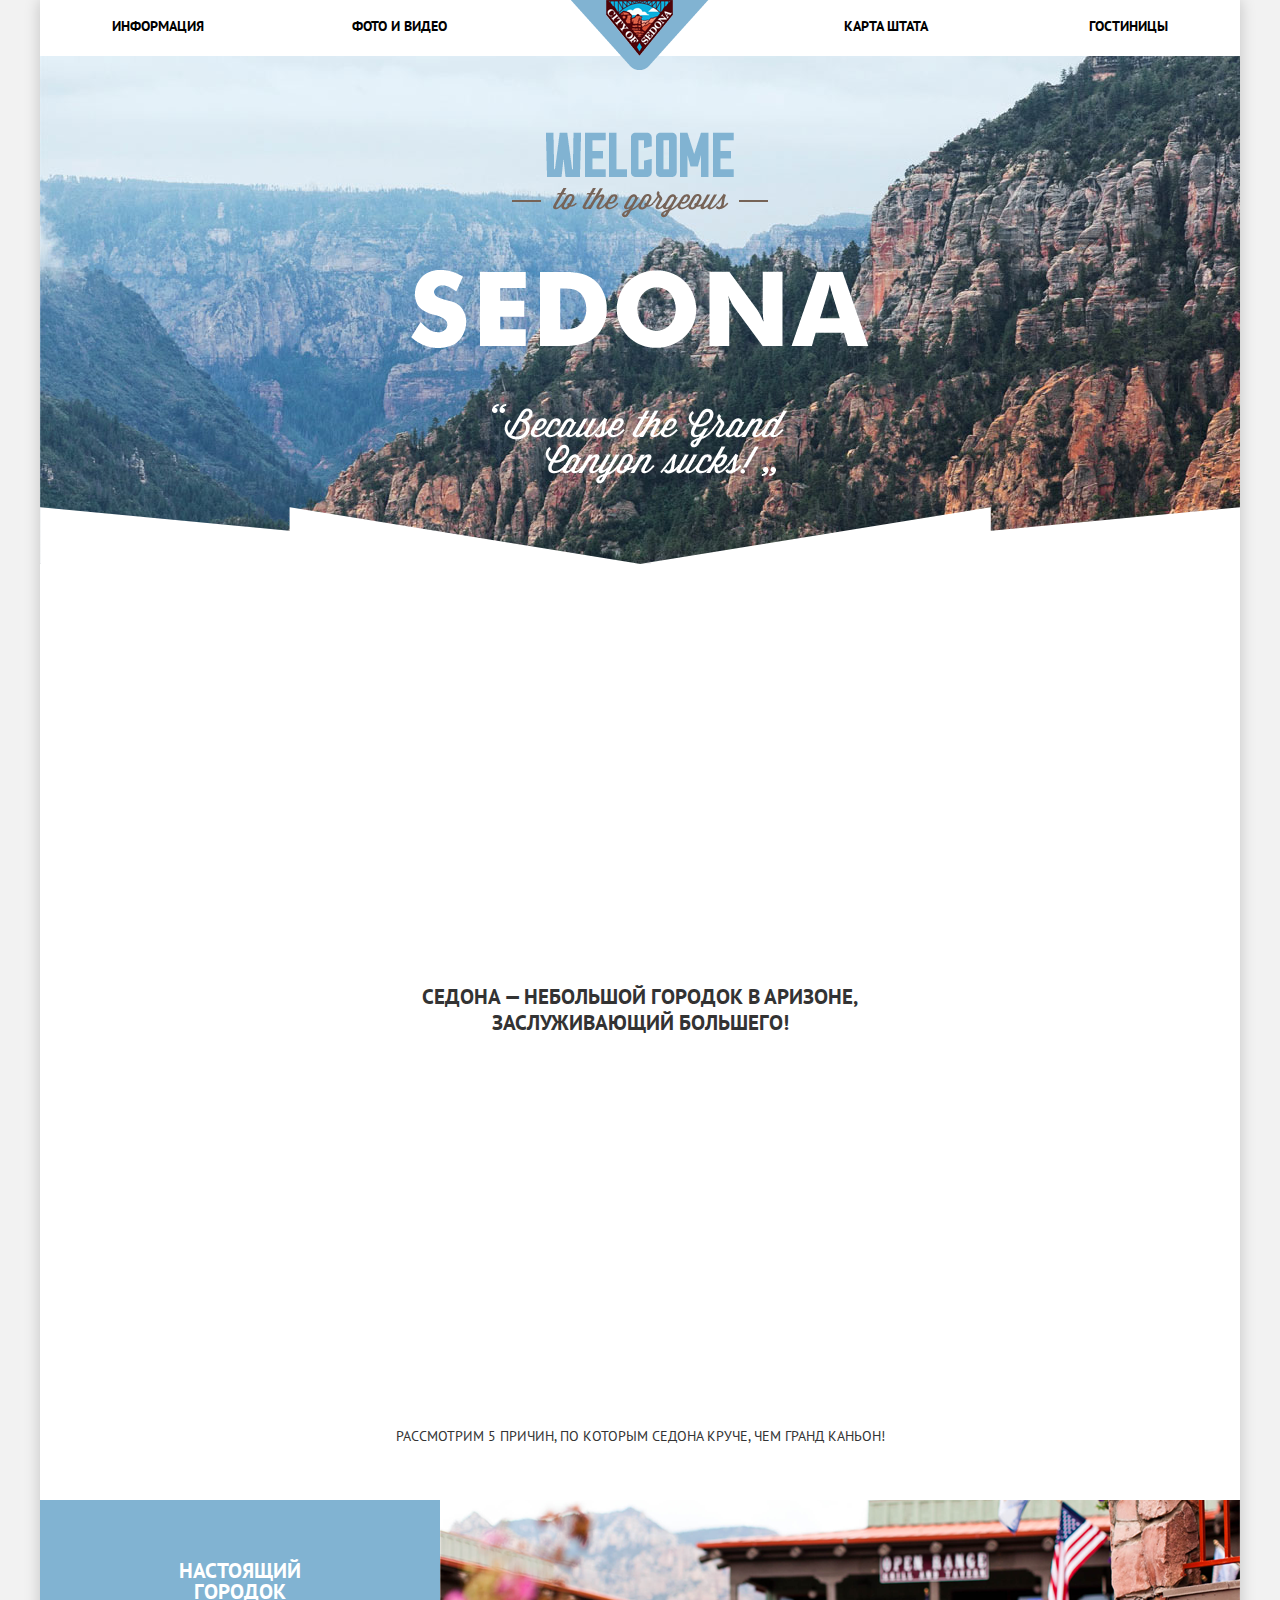
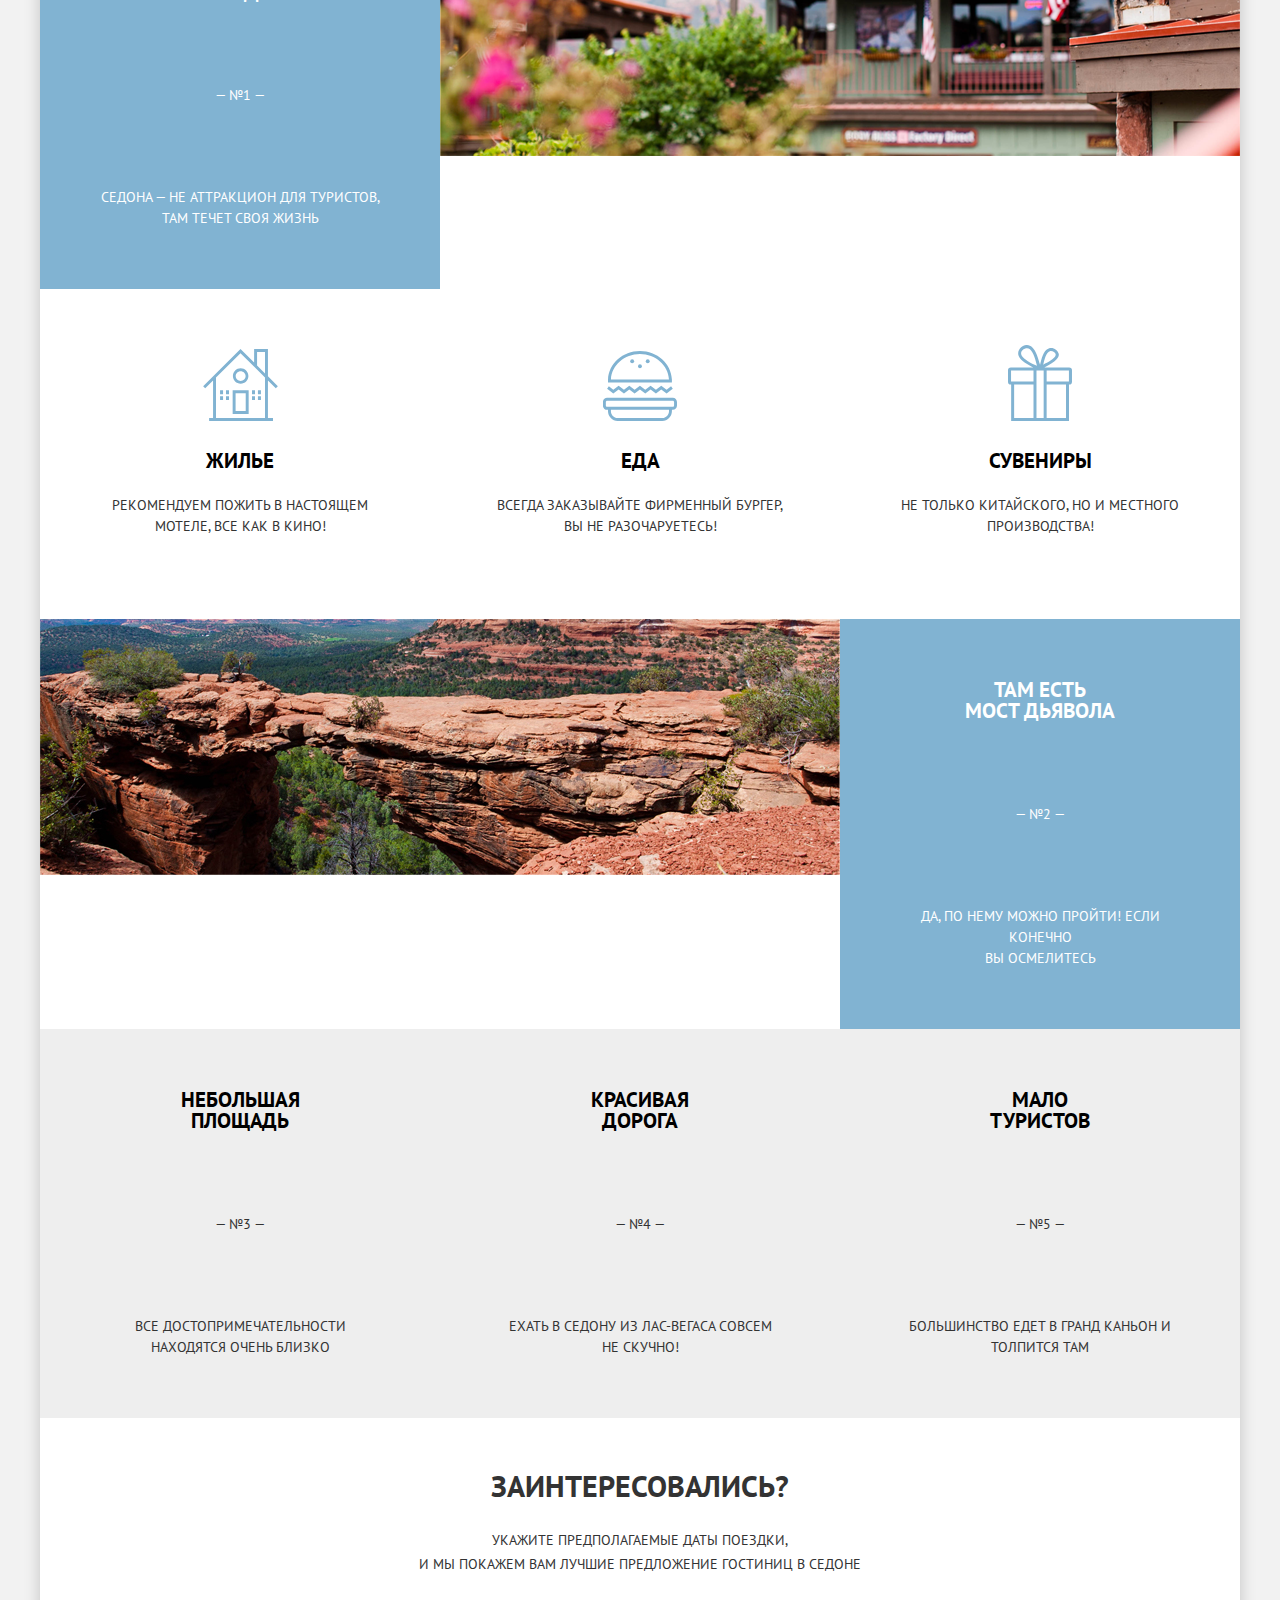
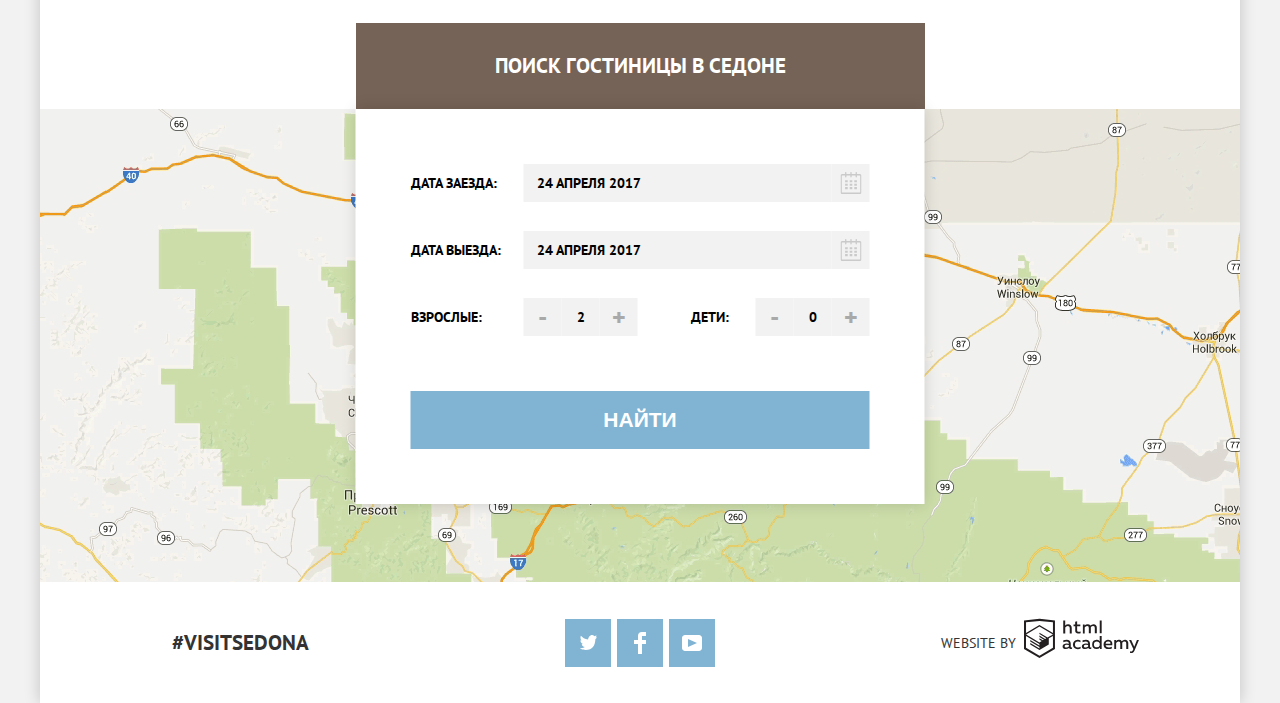
<file: index.html>
<!DOCTYPE html>
<html lang="ru">
<head>
	<meta charset="utf-8">
	<title>Седона</title>
	<link href="https://fonts.googleapis.com/css?family=PT+Sans:400,700&amp;subset=cyrillic" rel="stylesheet">
	<link rel="stylesheet" href="css/style.css">
</head>
<body>
<div class="container">
<header class="page-header">
	<nav class="main-nav">
		<a class="logo"><img src="img/logo.png" alt="Логотип сайта" width="138" height="70"></a>
		<ul class="main-menu">
			<li><a href="#">Информация</a></li>
			<li><a href="#">Фото и видео</a></li>
			<li><a href="#">Карта штата</a></li>
			<li><a href="#">Гостиницы</a></li>
		</ul>
	</nav>
</header>
<main class="main-content">
	<section class="intro">
		<h1 class="visually-hidden">Седона</h1>
		<img src="img/lead-text.png" alt="Welcome to the gorjeous Sedona! Because Grand Canyon sucks!" width="458" height="352">
	</section>
	
	<section class="feature">
		<div class="feature-header">
			<b class="feature-lead">Седона — небольшой городок в Аризоне,<br>заслуживающий большего!</b>
			<h2>Рассмотрим 5 причин, по которым Седона круче, чем Гранд Каньон!</h2>
		</div>
		<div class="feature-content">
			<div class="feature-blue">
<!--<br>?-->
				<h3 class="color-white">Настоящий<br>городок</h3>
				<p>— №1 —</p>
				<p>СЕДОНА — НЕ АТТРАКЦИОН ДЛЯ ТУРИСТОВ,<br>там течет своя жизнь</p>
			</div>
			<div class="feature-img-mask">
				<img src="img/true-city.png" alt="Настоящий городок" width="800" height="256">
			</div>
		</div>
	</section>
	
	<section class="promo">
		<ul class="promo-list">
			<li class="promo-house">
			<!--бры?-->
				<h3>Жилье</h3>
				<p>Рекомендуем пожить в настоящем<br>мотеле, все как в кино!</p>
			</li>
			<li class="promo-food">
				<h3>Еда</h3>
				<p>Всегда заказывайте ФИРМЕННЫЙ БУРГЕР,<br>Вы НЕ разочаруетесь!</p>
			</li>
			<li class="promo-souvenirs">
				<h3>Сувениры</h3>
				<p>Не только китайского, но и местного<br>производства!</p>
			</li>
		</ul>
	</section>

	<section class="feature">
		<div class="feature-img-mask">
			<img src="img/devils-bridge.jpg" alt="Мост дьявола" width="800" height="256">
		</div>
		<div class="feature-blue">
<!--<br>?-->
			<h3 class="color-white">Там есть<br>мост дьявола</h3>
			<p>— №2 —</p>
			<p>Да, по нему можно пройти! Если конечно<br>вы осмелитесь</p>
		</div>
	</section>

	<section class="feature">
		<div class="feature-gray">
<!--<br>?-->
			<h3>Небольшая<br>площадь</h3>
			<p>— №3 —</p>
			<p>ВСЕ достопримечательности<br>находятся очень близко</p>
		</div>
		<div class="feature-gray">
			<h3>Красивая<br>дорога</h3>
			<p>— №4 —</p>
			<p>ЕХАТЬ В СЕДОНУ ИЗ ЛАС-ВЕГАСА совсем<br>не скучно!</p>
		</div>
		<div class="feature-gray">
			<h3>Мало<br>туристов</h3>
			<p>— №5 —</p>
			<p>Большинство едет в гранд каньон и<br>толпится там</p>
		</div>	
	</section>
	
	<section class="find-hotel">
		<b class="text-interested">Заинтересовались?</b>
		<p class="text-description">Укажите предполагаемые даты поездки,<br>и мы покажем вам лучшие предложение гостиниц в Седоне</p>
		<button type="button" class="form-show-btn">Поиск гостиницы в Седоне</button>
		<form class="find-hotel-form" action="index.html" method="post">
				<p class="form-date">
					<label for="arrival-date">Дата заезда:</label>
					<input id="arrival-date" type="text" placeholder="24 АПРЕЛЯ 2017">
					<button type="button" class="calendar">
						<svg xmlns="http://www.w3.org/2000/svg" width="21" height="22" viewBox="0 0 21 22"><path d="M19.251 2.025h-2.845V.648c0-.381-.294-.689-.656-.689-.363 0-.656.308-.656.689v1.377h-3.938V.648c0-.381-.294-.689-.655-.689-.363 0-.657.308-.657.689v1.377H5.906V.648c0-.381-.294-.689-.656-.689-.363 0-.657.308-.657.689v1.377H1.75C.784 2.025 0 2.847 0 3.862v16.302C0 21.179.784 22 1.75 22h17.501c.966 0 1.749-.821 1.749-1.836V3.862c0-1.015-.783-1.837-1.749-1.837zm.437 18.139a.448.448 0 0 1-.437.459H1.75a.45.45 0 0 1-.438-.459V3.862a.45.45 0 0 1 .438-.459h2.844v1.378c0 .381.294.689.657.689.362 0 .656-.308.656-.689V3.403h3.938v1.378c0 .381.294.689.657.689.361 0 .655-.308.655-.689V3.403h3.938v1.378c0 .381.293.689.656.689.362 0 .656-.308.656-.689V3.403h2.845c.241 0 .437.206.437.459v16.302z"/><path d="M4.594 8.225h2.625v2.066H4.594zM4.594 11.668h2.625v2.067H4.594zM4.594 15.112h2.625v2.066H4.594zM9.188 15.112h2.625v2.066H9.188zM9.188 11.668h2.625v2.067H9.188zM9.188 8.225h2.625v2.066H9.188zM13.781 15.112h2.625v2.066h-2.625zM13.781 11.668h2.625v2.067h-2.625zM13.781 8.225h2.625v2.066h-2.625z"/></svg>
					</button>
				</p>
				<p class="form-date">
					<label for="departure-date">Дата выезда:</label>
					<input id="departure-date" type="text" placeholder="24 АПРЕЛЯ 2017">
					<button type="button" class="calendar">
						<svg xmlns="http://www.w3.org/2000/svg" width="21" height="22" viewBox="0 0 21 22"><path d="M19.251 2.025h-2.845V.648c0-.381-.294-.689-.656-.689-.363 0-.656.308-.656.689v1.377h-3.938V.648c0-.381-.294-.689-.655-.689-.363 0-.657.308-.657.689v1.377H5.906V.648c0-.381-.294-.689-.656-.689-.363 0-.657.308-.657.689v1.377H1.75C.784 2.025 0 2.847 0 3.862v16.302C0 21.179.784 22 1.75 22h17.501c.966 0 1.749-.821 1.749-1.836V3.862c0-1.015-.783-1.837-1.749-1.837zm.437 18.139a.448.448 0 0 1-.437.459H1.75a.45.45 0 0 1-.438-.459V3.862a.45.45 0 0 1 .438-.459h2.844v1.378c0 .381.294.689.657.689.362 0 .656-.308.656-.689V3.403h3.938v1.378c0 .381.294.689.657.689.361 0 .655-.308.655-.689V3.403h3.938v1.378c0 .381.293.689.656.689.362 0 .656-.308.656-.689V3.403h2.845c.241 0 .437.206.437.459v16.302z"/><path d="M4.594 8.225h2.625v2.066H4.594zM4.594 11.668h2.625v2.067H4.594zM4.594 15.112h2.625v2.066H4.594zM9.188 15.112h2.625v2.066H9.188zM9.188 11.668h2.625v2.067H9.188zM9.188 8.225h2.625v2.066H9.188zM13.781 15.112h2.625v2.066h-2.625zM13.781 11.668h2.625v2.067h-2.625zM13.781 8.225h2.625v2.066h-2.625z"/></svg>
					</button>
				</p>
				<p class="form-people">
					<label for="adult-num">Взрослые:</label>
					<button type="button" class="plus-minus-btn" name="adult-decrement">-</button>
					<input id="adult-num" type="text" name="adult" value="2">
					<button type="button" class="plus-minus-btn" name="adult-increment">+</button>
				</p>
				<p class="form-people ppl-children">
					<label for="children-num">Дети:</label>
					<button type="button" class="plus-minus-btn" name="children-decrement">-</button>
					<input id="children-num" type="text" name="children" value="0">
					<button type="button" class="plus-minus-btn" name="children-increment">+</button>
				</p>
				<input type="submit" value="Найти">
		</form>
	</section>
	
	<section class="map">
		<img src="img/map.png" alt="Седона, штат Аризона" width="1200" height="593">
		<iframe src="https://www.google.com/maps/embed?pb=!1m18!1m12!1m3!1d840424.3901807497!2d-111.89298769884368!3d34.63177083372242!2m3!1f0!2f0!3f0!3m2!1i1024!2i768!4f13.1!3m3!1m2!1s0x872da132f942b00d%3A0x5548c523fa6c8efd!2z0KHQtdC00L7QvdCwLCDQkNGA0LjQt9C-0L3QsCA4NjMzNiwg0KHQqNCQ!5e0!3m2!1sru!2sru!4v1504964109923" height="473" style="border:0" allowfullscreen></iframe>
	</section>
</main>
<footer class="page-footer">
	<div class="text-visit-sedona">#VISITSEDONA</div>
	<div class="social">
		<ul class="social-links">
			<li><a href="#" class="twlink">Twitter</a></li>
			<li><a href="#" class="fblink">Facebook</a></li>
			<li><a href="#" class="ytlink">YouTube</a></li>
		</ul>
	</div>
	<div class="copyrights">Website by
		<a href="https://htmlacademy.ru/intensive/htmlcss">
			<svg id="Layer_1" data-name="Layer 1" xmlns="http://www.w3.org/2000/svg" viewBox="0 0 108.08 36.85" width="115" height="41"><title>logo-htmlacademy-small1</title><path d="M44.61,26.88a2,2,0,0,0,.55-0.1v1.33a3.25,3.25,0,0,1-1.18.21,1.67,1.67,0,0,1-1.67-1,4.84,4.84,0,0,1-3.14,1.08c-1.51,0-2.91-.83-2.91-2.55,0-2.13,2-2.79,3.71-2.79a11.08,11.08,0,0,1,2.17.25v-0.3c0-1-.76-1.77-2.19-1.77a7.42,7.42,0,0,0-3,.64v-1.7a10.21,10.21,0,0,1,3.19-.55c2.36,0,3.81,1.12,3.81,3.65v3a0.54,0.54,0,0,0,.49.59h0.17Zm-6.44-1.13A1.35,1.35,0,0,0,39.63,27h0.11a3.39,3.39,0,0,0,2.41-1V24.58a9.72,9.72,0,0,0-1.81-.21c-1,0-2.16.33-2.16,1.38h0Zm12.36-6.11a5,5,0,0,1,2.57.64V22a4.08,4.08,0,0,0-2.3-.7,2.75,2.75,0,1,0,0,5.49,5,5,0,0,0,2.43-.64v1.71a6.27,6.27,0,0,1-2.76.57A4.21,4.21,0,0,1,46,24.51q0-.21,0-0.41a4.32,4.32,0,0,1,4.18-4.46h0.38Zm12.17,7.24a2,2,0,0,0,.55-0.1v1.33a3.25,3.25,0,0,1-1.18.21,1.67,1.67,0,0,1-1.67-1,4.84,4.84,0,0,1-3.14,1.08c-1.51,0-2.91-.83-2.91-2.55,0-2.13,2-2.79,3.71-2.79a11.08,11.08,0,0,1,2.17.25v-0.3c0-1-.76-1.77-2.19-1.77a7.42,7.42,0,0,0-3,.64v-1.7a10.21,10.21,0,0,1,3.19-.55c2.36,0,3.81,1.12,3.81,3.65v3a0.54,0.54,0,0,0,.49.59h0.17Zm-6.44-1.13A1.35,1.35,0,0,0,57.73,27h0.11a3.39,3.39,0,0,0,2.41-1V24.58a9.72,9.72,0,0,0-1.81-.21c-1.06,0-2.16.33-2.16,1.38h0ZM73,16V28.2H71.35V26.88a3.88,3.88,0,0,1-3.19,1.54,4.4,4.4,0,0,1,0-8.78,3.81,3.81,0,0,1,3,1.3V16H73Zm-4.53,5.22a2.76,2.76,0,1,0,0,5.52A2.86,2.86,0,0,0,71.15,25V23A2.91,2.91,0,0,0,68.49,21.27ZM79,19.64c3.31,0,4.46,2.68,3.92,5.09H76.7c0.21,1.5,1.67,2.11,3.19,2.11a6.11,6.11,0,0,0,2.64-.59v1.6a7.14,7.14,0,0,1-3,.57C77,28.42,74.78,27,74.78,24a4.18,4.18,0,0,1,4-4.39H79Zm0.09,1.54a2.28,2.28,0,0,0-2.44,2.1v0.06H81.3A2,2,0,0,0,79.13,21.18Zm5.73,7V19.87h1.65v1a3.81,3.81,0,0,1,2.78-1.27A2.86,2.86,0,0,1,91.89,21a4.12,4.12,0,0,1,2.91-1.33A3.06,3.06,0,0,1,98,23V28.2h-1.9V23.05a1.59,1.59,0,0,0-1.42-1.75H94.42a2.8,2.8,0,0,0-2.07,1.12V28.2h-1.9V23.05A1.59,1.59,0,0,0,89,21.31H88.8a3,3,0,0,0-2.21,1.29v5.63H84.86Zm21.31-8.33h1.9l-3.91,9.46c-0.9,2.17-2.09,2.86-3.35,2.86a4.76,4.76,0,0,1-1.1-.14V30.46a2.86,2.86,0,0,0,.85.12c0.9,0,1.58-.64,2.07-1.9l0.17-.42-4-8.4h2l2.86,6.29ZM38.73,1.46V6.22a3.81,3.81,0,0,1,2.7-1.14,3.25,3.25,0,0,1,3.44,3.4v5.15H43V8.72a1.81,1.81,0,0,0-1.61-2h-0.3a2.93,2.93,0,0,0-2.32,1.39v5.52h-1.9V1.46h1.9ZM49.94,2.31v3h3V6.91h-3v3.81c0,1.1.5,1.46,1.58,1.46a4.49,4.49,0,0,0,1.69-.33v1.6A6.8,6.8,0,0,1,51,13.8a2.55,2.55,0,0,1-2.86-2.74V6.89H46.58V5.26h1.5V2.74Zm5.4,11.31V5.28H57v1A3.81,3.81,0,0,1,59.77,5a2.86,2.86,0,0,1,2.6,1.33A4.12,4.12,0,0,1,65.28,5,3.06,3.06,0,0,1,68.44,8.4v5.21h-1.9V8.46a1.59,1.59,0,0,0-1.42-1.75H64.89a2.8,2.8,0,0,0-2.07,1.12v5.78h-1.9V8.46A1.59,1.59,0,0,0,59.5,6.71H59.27A3,3,0,0,0,57.06,8v5.63H55.34ZM71.17,1.45H73V13.6H71.17V1.45ZM14.71,0H14.55L0,1.54V28.21l14.55,8.66,14.55-8.66V1.54Zm12.5,27.1L14.55,34.64,1.9,27.12V16.18l12.59,7.5V25L5.86,19.9v1.31l8.68,5.21v1.39L5.87,22.65V24l8.68,5.21,8.75-5.24V18.31L27.2,16V27.12Zm0-12.53-3.48,2-1.6,1L14.51,13v1.31L21,18.23H21l-0.14.09-1,.54-5.37-3.2V17l4.24,2.52-1,.67-3.2-1.9v1.31l2.1,1.24L14.5,22.1,2,14.65,14.51,7.11Zm0-1.32L14.49,5.76,1.91,13.25v-10L14.56,1.92,27.21,3.25v10h0Z" transform="translate(0 -0.02)"/></svg>
		</a>
	</div>
</footer>
</div>
<script src="js/form-toggle.js"></script>
</body>
</html>
</file>
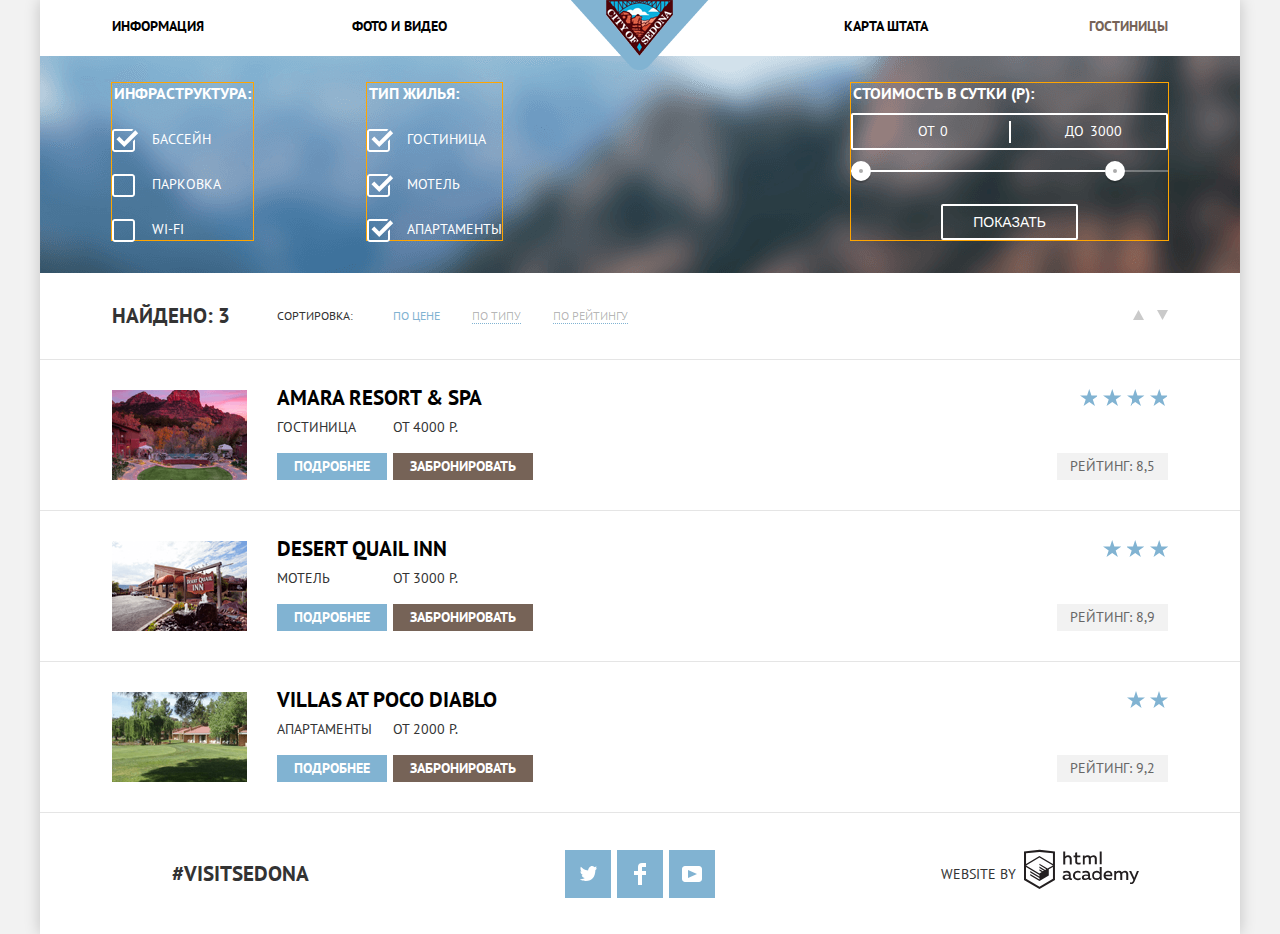
<file: hotels.html>
<!DOCTYPE html>
<html lang="ru">
<head>
	<meta charset="utf-8">
	<title>Седона - Гостиницы</title>
	<link href="https://fonts.googleapis.com/css?family=PT+Sans:400,700&amp;subset=cyrillic" rel="stylesheet">
	<link rel="stylesheet" href="css/style.css">
</head>
<body>
<div class="container">
<header class="page-header">
	<nav class="main-nav">
		<a class="logo" href="index.html"><img src="img/logo.png" alt="Логотип сайта" width="138" height="70"></a>
		<ul class="main-menu">
			<li><a href="#">Информация</a></li>
			<li><a href="#">Фото и видео</a></li>
			<li><a href="#">Карта штата</a></li>
			<li><a class="active-link">Гостиницы</a></li>
		</ul>
	</nav>
</header>
<main class="main-content">
	<h1 class="visually-hidden">Гостиницы Седоны</h1>
	<div class="wrapper filter-wrapper">
		<form class="filter" action="hotels.html" method="get">
			<fieldset>
				<legend>Инфраструктура:</legend>
				<p>
					<input id="pool" name="pool" type="checkbox" checked>
					<label class="filter-label" for="pool">Бассейн</label>
				</p>
				<p>
					<input id="parking" name="parking" type="checkbox">
					<label class="filter-label" for="parking">Парковка</label>
				</p>
				<p>
					<input id="wifi" name="wifi" type="checkbox">
					<label class="filter-label" for="wifi">Wi-Fi</label>
				</p>
			</fieldset>
			<fieldset>
				<legend>Тип жилья:</legend>
				<p>
					<input id="hotel" name="hotel" type="checkbox" checked>
					<label class="filter-label" for="hotel">Гостиница</label>
				</p>
				<p>
					<input id="motel" name="motel" type="checkbox" checked>
					<label class="filter-label" for="motel">Мотель</label>
				</p>
				<p>
					<input id="appartment" name="appartment" type="checkbox" checked>
					<label class="filter-label" for="appartment">Апартаменты</label>
				</p>
			</fieldset>
			<fieldset class="filter-range">
				<legend class="filter-range-title">Стоимость в сутки (Р):</legend>
				<div class="price-controls">
					<label class="min-price">от <input type="text" name="min-price" value="0"></label>
					<label class="max-price">до <input type="text" name="max-price" value="3000"></label>
				</div>
				<div class="range-controls">
					<div class="scale">
						<div class="bar"></div>
					</div>
					<div class="range-toggle range-toggle-min"></div>
					<div class="range-toggle range-toggle-max"></div>
				</div>
				<input class="btn-transparent" type="submit" value="Показать">
			</fieldset>
		</form>
	</div>
	
	<section class="sorting-controls wrapper">
			<span class="found-number sort-column">Найдено: <b>3</b></span>
			<span class="text-sort">Сортировка:</span>
			<ul class="sorting-buttons">
				<li><a class="active-link">По цене</a></li>
				<li><a href="#">По типу</a></li>
				<li><a href="#">По рейтингу</a></li>
				<li class="sort-up-down">
					<a class="sort-asc" href="#"><svg xmlns="http://www.w3.org/2000/svg" width="11" height="10" viewBox="0 0 11 10"><path d="M5.5 0L0 10h11z"/></svg>По возрастанию</a>
					<a class="sort-desc" href="#"><svg xmlns="http://www.w3.org/2000/svg" width="11" height="10" viewBox="0 0 11 10"><path d="M5.5 10L0 0h11"/></svg>По убыванию</a>
				</li>
			</ul>
	</section>
	
	<section class="hotels-search-result">
		<section class="searched-hotel wrapper">
			<img src="img/amara.png" class="sort-column" alt="Amara Resort & SPA" width="135" height="90">
			<div class="hotel-description">
				<h2><a href="#">Amara Resort &amp; SPA</a></h2>
				<div class="more-info">
					<span class="hotel-type">Гостиница</span>
					<a href="#" class="details-btn">Подробнее</a>
				</div>
				<div class="booking">
					<span class="hotel-price">от 4000 р.</span>
					<a href="#" class="booking-btn">Забронировать</a>
				</div>
			</div>
			<div class="rating">
				<div class="star-rating four-star"></div>
				<span class="user-rating">Рейтинг: 8,5</span>
			</div>
		</section>
		<section class="searched-hotel wrapper">
			<img src="img/desert-quail.png" class="sort-column" alt="Desert Quail Inn" width="135" height="90">
			<div class="hotel-description">
				<h2><a href="#">Desert Quail Inn</a></h2>
				<div class="more-info">
					<span class="hotel-type">Мотель</span>
					<a href="#" class="details-btn">Подробнее</a>
				</div>
				<div class="booking">
					<span class="hotel-price">от 3000 р.</span>
					<a href="#" class="booking-btn">Забронировать</a>
				</div>
			</div>
			<div class="rating">
				<div class="star-rating three-star"></div>
				<span class="user-rating">Рейтинг: 8,9</span>
			</div>
		</section>
		<section class="searched-hotel wrapper">
			<img src="img/villas-at-poco.png" class="sort-column" alt="Villas at Poco Diablo" width="135" height="90">
			<div class="hotel-description">
				<h2><a href="#">Villas at Poco Diablo</a></h2>
				<div class="more-info">
					<span class="hotel-type">Апартаменты</span>
					<a href="#" class="details-btn">Подробнее</a>
				</div>
				<div class="booking">
					<span class="hotel-price">от 2000 р.</span>
					<a href="#" class="booking-btn">Забронировать</a>
				</div>
			</div>
			<div class="rating">
				<div class="star-rating two-star"></div>
				<span class="user-rating">Рейтинг: 9,2</span>
			</div>
		</section>
	</section>
</main>
<footer class="page-footer">
	<div class="text-visit-sedona">#VISITSEDONA</div>
	<div class="social">
		<ul class="social-links">
			<li><a href="#" class="twlink">Twitter</a></li>
			<li><a href="#" class="fblink">Facebook</a></li>
			<li><a href="#" class="ytlink">YouTube</a></li>
		</ul>
	</div>
	<div class="copyrights">Website by
		<a href="https://htmlacademy.ru/intensive/htmlcss">
			<svg id="Layer_1" data-name="Layer 1" xmlns="http://www.w3.org/2000/svg" viewBox="0 0 108.08 36.85" width="115" height="41"><title>logo-htmlacademy-small1</title><path d="M44.61,26.88a2,2,0,0,0,.55-0.1v1.33a3.25,3.25,0,0,1-1.18.21,1.67,1.67,0,0,1-1.67-1,4.84,4.84,0,0,1-3.14,1.08c-1.51,0-2.91-.83-2.91-2.55,0-2.13,2-2.79,3.71-2.79a11.08,11.08,0,0,1,2.17.25v-0.3c0-1-.76-1.77-2.19-1.77a7.42,7.42,0,0,0-3,.64v-1.7a10.21,10.21,0,0,1,3.19-.55c2.36,0,3.81,1.12,3.81,3.65v3a0.54,0.54,0,0,0,.49.59h0.17Zm-6.44-1.13A1.35,1.35,0,0,0,39.63,27h0.11a3.39,3.39,0,0,0,2.41-1V24.58a9.72,9.72,0,0,0-1.81-.21c-1,0-2.16.33-2.16,1.38h0Zm12.36-6.11a5,5,0,0,1,2.57.64V22a4.08,4.08,0,0,0-2.3-.7,2.75,2.75,0,1,0,0,5.49,5,5,0,0,0,2.43-.64v1.71a6.27,6.27,0,0,1-2.76.57A4.21,4.21,0,0,1,46,24.51q0-.21,0-0.41a4.32,4.32,0,0,1,4.18-4.46h0.38Zm12.17,7.24a2,2,0,0,0,.55-0.1v1.33a3.25,3.25,0,0,1-1.18.21,1.67,1.67,0,0,1-1.67-1,4.84,4.84,0,0,1-3.14,1.08c-1.51,0-2.91-.83-2.91-2.55,0-2.13,2-2.79,3.71-2.79a11.08,11.08,0,0,1,2.17.25v-0.3c0-1-.76-1.77-2.19-1.77a7.42,7.42,0,0,0-3,.64v-1.7a10.21,10.21,0,0,1,3.19-.55c2.36,0,3.81,1.12,3.81,3.65v3a0.54,0.54,0,0,0,.49.59h0.17Zm-6.44-1.13A1.35,1.35,0,0,0,57.73,27h0.11a3.39,3.39,0,0,0,2.41-1V24.58a9.72,9.72,0,0,0-1.81-.21c-1.06,0-2.16.33-2.16,1.38h0ZM73,16V28.2H71.35V26.88a3.88,3.88,0,0,1-3.19,1.54,4.4,4.4,0,0,1,0-8.78,3.81,3.81,0,0,1,3,1.3V16H73Zm-4.53,5.22a2.76,2.76,0,1,0,0,5.52A2.86,2.86,0,0,0,71.15,25V23A2.91,2.91,0,0,0,68.49,21.27ZM79,19.64c3.31,0,4.46,2.68,3.92,5.09H76.7c0.21,1.5,1.67,2.11,3.19,2.11a6.11,6.11,0,0,0,2.64-.59v1.6a7.14,7.14,0,0,1-3,.57C77,28.42,74.78,27,74.78,24a4.18,4.18,0,0,1,4-4.39H79Zm0.09,1.54a2.28,2.28,0,0,0-2.44,2.1v0.06H81.3A2,2,0,0,0,79.13,21.18Zm5.73,7V19.87h1.65v1a3.81,3.81,0,0,1,2.78-1.27A2.86,2.86,0,0,1,91.89,21a4.12,4.12,0,0,1,2.91-1.33A3.06,3.06,0,0,1,98,23V28.2h-1.9V23.05a1.59,1.59,0,0,0-1.42-1.75H94.42a2.8,2.8,0,0,0-2.07,1.12V28.2h-1.9V23.05A1.59,1.59,0,0,0,89,21.31H88.8a3,3,0,0,0-2.21,1.29v5.63H84.86Zm21.31-8.33h1.9l-3.91,9.46c-0.9,2.17-2.09,2.86-3.35,2.86a4.76,4.76,0,0,1-1.1-.14V30.46a2.86,2.86,0,0,0,.85.12c0.9,0,1.58-.64,2.07-1.9l0.17-.42-4-8.4h2l2.86,6.29ZM38.73,1.46V6.22a3.81,3.81,0,0,1,2.7-1.14,3.25,3.25,0,0,1,3.44,3.4v5.15H43V8.72a1.81,1.81,0,0,0-1.61-2h-0.3a2.93,2.93,0,0,0-2.32,1.39v5.52h-1.9V1.46h1.9ZM49.94,2.31v3h3V6.91h-3v3.81c0,1.1.5,1.46,1.58,1.46a4.49,4.49,0,0,0,1.69-.33v1.6A6.8,6.8,0,0,1,51,13.8a2.55,2.55,0,0,1-2.86-2.74V6.89H46.58V5.26h1.5V2.74Zm5.4,11.31V5.28H57v1A3.81,3.81,0,0,1,59.77,5a2.86,2.86,0,0,1,2.6,1.33A4.12,4.12,0,0,1,65.28,5,3.06,3.06,0,0,1,68.44,8.4v5.21h-1.9V8.46a1.59,1.59,0,0,0-1.42-1.75H64.89a2.8,2.8,0,0,0-2.07,1.12v5.78h-1.9V8.46A1.59,1.59,0,0,0,59.5,6.71H59.27A3,3,0,0,0,57.06,8v5.63H55.34ZM71.17,1.45H73V13.6H71.17V1.45ZM14.71,0H14.55L0,1.54V28.21l14.55,8.66,14.55-8.66V1.54Zm12.5,27.1L14.55,34.64,1.9,27.12V16.18l12.59,7.5V25L5.86,19.9v1.31l8.68,5.21v1.39L5.87,22.65V24l8.68,5.21,8.75-5.24V18.31L27.2,16V27.12Zm0-12.53-3.48,2-1.6,1L14.51,13v1.31L21,18.23H21l-0.14.09-1,.54-5.37-3.2V17l4.24,2.52-1,.67-3.2-1.9v1.31l2.1,1.24L14.5,22.1,2,14.65,14.51,7.11Zm0-1.32L14.49,5.76,1.91,13.25v-10L14.56,1.92,27.21,3.25v10h0Z" transform="translate(0 -0.02)"/></svg>
		</a>
	</div>
</footer>
</div>
</body>
</html>
</file>
<file: css/style.css>
﻿html,body{
	margin: 0;
	padding: 0;
}

body{
	font-family: "PT Sans", Arial,sans-serif;
	font-size: 14px;
	line-height: 21px;
	color: #333;
	font-weight: normal;
	text-transform: uppercase;
	background-color: #f2f2f2;
}

img{
	max-width: 100%;
}

.visually-hidden {
	position: absolute;
	clip: rect(0 0 0 0);
	width: 1px;
	height: 1px;
	margin: -1px;
}

.container{
	position: relative;
	min-width: 768px;
	max-width: 1200px;
	margin: 0 auto;
	background-color: white;
	box-shadow: 0 0 15px rgba(0,1,1,.2);
}

.main-menu{
	display: flex;
	padding: 0;
	margin: 0;
	align-items: center;
	list-style: none;
}

.main-menu li{
	flex-basis: 20%;
	width: 20%;
	padding: 16px 0 19px 0;
	text-align: left;
	font-weight: bold;
}

.main-menu li:first-of-type{
	margin-left: 6%;
}
.main-menu li:last-of-type{
	margin-right: 6%;
}

.main-menu li:nth-of-type(2){
	margin-right: auto;
}

.main-menu li:nth-of-type(n+3){
	text-align: right;
}

.logo{
	position: absolute;
	top: 0;
	left: 50%;
	transform: translateX(-50%);
}

a{
	color: black;
	text-decoration: none;
	outline: none;
}

a:not(.active-link):hover,
a:not(.active-link):focus{
	color: #81b3d2;
}

a:not(.active-link):active{
	color: rgba(0,0,0,.3);
}

.active-link{
	color: #766357;
}

.intro{
	display: flex;
	height: 508px;
	justify-content: center;
	align-items: flex-start;
	background-color: #fff, #e2eff8;
	background-image: url(../img/Shape1.png), url(../img/background-1200.jpg);
	background-size: 100% auto, auto;
	background-position: center bottom, center -57px;
	background-repeat: no-repeat, no-repeat;
}

.intro img{
	margin-top: 76px;
}

.feature{
	margin: 0;
	padding: 0;
	display: flex;
	flex-wrap: wrap;
	align-items: flex-start;
}

.feature-header{
	margin-bottom: 51px;
	display: flex;
	flex-direction: column;
	align-items: center;
	flex-basis: 100%;
}

.feature-lead{
	margin-top: 60px;
	margin-bottom: 27px;
	padding: 30%;
	font-size: 21px;
	line-height: 26px;
	text-align: center;
}

.feature-header h2{
	margin: 0;
	font-size: 14px;
	line-height: 26px;
	font-weight: normal;
}

.feature-content{
	display: flex;
	align-items: flex-start;
	flex-basis: 100%;
}

.feature-blue,
.feature-gray{
	min-height: 256px;
	padding: 0 0 0 0;
	flex-basis: 33%;
	flex-grow: 1;
	display: flex;
	flex-direction: column;
	justify-content: center;
	align-items: center;
}

.feature-blue{
	color: white;
	background: #81b3d2;
}

.feature-gray{
	background: #eee;
}

.feature-blue h3,
.feature-blue p,
.feature-gray h3,
.feature-gray p{
	margin: 0;
	text-align: center;
}

.feature-blue h3,
.feature-gray h3{
	//margin-top: -15px;
	margin-bottom: 23px;
	padding: 15%;
	text-align: center;
}

.feature-blue p:last-of-type,
.feature-gray p:last-of-type{
	margin-top: 21px;
	padding: 15%;
}

.feature img{
	display: block;
}

.feature-img-mask{
	flex-basis: 66%;
	flex-grow: 2;
}

.feature h3,
.promo h3{
	font-size: 21px;
	line-height: 21px;
	color: black;
}

.promo{
	padding: 60px 0 82px 0;
}

.promo-list{
	margin: 0;
	padding: 0;
	display: flex;
	list-style: none;
}

.promo-list li{
	flex-basis: 33%;
	flex-grow: 1;
	display: flex;
	flex-direction: column;
	align-items: center;
}

.promo-list h3{
	position: relative;
	margin: 101px 0 24px 0;
}

.promo-list h3::before{
	content: "";
	position: absolute;
	top: -105px;
	left: 50%;
	display: block;
	width: 76px;
	height: 76px;
	margin-left: -38px;
}

.promo-house h3::before{
	background: url(../img/house.svg) no-repeat bottom center;
}

.promo-food h3::before{
	background: url(../img/food.svg) no-repeat bottom center;
}

.promo-souvenirs h3::before{
	background: url(../img/souvenirs.svg) no-repeat top center;
}

.promo-list p{
	margin: 0;
	text-align: center;
}

h3.color-white{
	color: white;
}

.find-hotel{
	position: relative;
	padding: 50px 0 0;
	display:flex;
	flex-direction: column;
	justify-content: space-between;
	align-items: center;
}

.text-interested{
	margin-bottom: 24px;
	font-size: 30px;
	line-height: 36px;
}

.text-description{
	margin: 0 0 47px 0;
	line-height: 24px;
	text-align: center;
}

.form-show-btn{
	width: 569px;
	height: 86px;
	margin-top: auto;
	font-family: "PT Sans", Arial,sans-serif;
	font-size: 21px;
	line-height: 26px;
	text-transform: uppercase;
	font-weight: bold;
	color: white;
	background: #766357;
	border: 0;
}

.form-show-btn:hover,
.form-show-btn:focus{
	background: #604e43;
}

.form-show-btn:active{
	color: rgba(255,255,255,.3);
	background: #503e33;
}

.find-hotel label{
	font-weight: bold;
	line-height: 26px;
	color: black;
}

.find-hotel-form{
	position: absolute;
	top: 100%;
	left: 50%;
	z-index: 2;
	width: 459px;
	padding: 55px;
	transform: translateX(-50%);
	display: flex;
	flex-wrap: wrap;
	background: #fff;
	box-shadow: 0 0 15px rgba(0,1,1,.15);
}

.find-hotel-form-hidden{
	display: none;
}

.find-hotel-form p{
	flex-basis: 100%;
	margin: 0 0 29px 0;
	display: flex;
	align-items: center;
}

.find-hotel-form input[type=text],
.calendar,
.plus-minus-btn{
	min-height: 38px;
	flex-shrink: 0;
	border: 0;
	padding: 0;
	font-family: inherit;
	font-size: 14px;
	line-height: 26px;
	font-weight: bold;
	text-transform: uppercase;
	vertical-align: center;
	background: #f2f2f2;
}

.find-hotel-form input[type=text]:hover{
	background: #ebebeb;
}

.find-hotel-form input[type=text]:focus{
	background: #fff;
	box-shadow: inset 0 0 0 2px #e5e5e5;
}

.form-date input[type=text]{
	min-width: 295px;
	padding: 0 0 0 13px;
	margin-left: auto;
}

.calendar,
.plus-minus-btn{
	min-width: 38px;
	font-size: 26px;
	font-weight: bold;
	line-height: 0;
	color: #a9a9a9;
}

.plus-minus-btn:hover,
.plus-minus-btn:focus{
	color: #000;
}

.plus-minus-btn:active{
	color: #81b3d2;
}

.calendar svg{
	fill: #cacaca;
}

.calendar:hover svg,
.calendar:focus svg{
	fill: #000;
}

.calendar:active svg{
	fill: #81b3d2;
}

.find-hotel-form .form-people{
	flex-basis: 50%;
	margin-bottom: 55px;
}

.form-people input[type=text]{
	width: 38px;
	text-align: center;
}

.form-people label{
	width: 113px;
}

.ppl-children label{
	width: auto;
	margin: 0 27px 0 auto;
	text-align: right;
}

.find-hotel-form input[type=submit]{
	flex-basis: 100%;
	height: 58px;
	padding: 0;
	margin: 0;
	border: 0;
	font-size: 21px;
	line-height: 26px;
	font-weight: bold;
	text-transform: uppercase;
	color: white;
	background: #81b3d2;
}

.find-hotel-form input[type=submit]:hover,
.find-hotel-form input[type=submit]:focus{
	background: #669ec0;
}

.find-hotel-form input[type=submit]:active{
	color: rgba(255,255,255,.3);
	background: #5496bd;
}

.map{
	position: relative;
	height: 473px;
	overflow: hidden;
}

.map img{
	position: absolute;
	z-index: 0;
	top: 0;
}

.map iframe{
	width: 100%;
	position: absolute;
	z-index: 1;
	top: 0;
}

.page-footer{
	padding: 36px 0;
	display: flex;
	justify-content: space-around;
	align-items: center;
}

.page-footer > div{
	flex-basis: 33%;
	flex-grow: 1;
	display: flex;
	justify-content: center;
	align-items: center;
}

.text-visit-sedona{
	font-size: 21px;
	font-weight: bold;
	line-height: 26px;
}

.social-links{
	margin: 0;
	padding: 0;
	display: flex;
	list-style: none;
}

.social-links li:not(:last-of-type){
	margin-right: 6px;
}

.social-links a{
	margin: 0;
	padding: 0;
	font-size: 0;
	display: block;
	line-height: 0;
	background: #81b3d2;
}

.social-links a::before{
	content: "";
	display: block;
	width: 46px;
	height: 48px;
}

.twlink::before{
	background: url(../img/twitter-logo.svg) no-repeat center center;
}

.fblink::before{
	background: url(../img/facebook-logo.svg) no-repeat center center;
}

.ytlink::before{
	background: url(../img/youtube-logo.svg) no-repeat center center;
}

.social-links a:hover,
.social-links a:focus{
	background-color: #669ec0;
}

.social-links a:active{
	background-color: #5496bd;
}

.social-links a:active::before{
	opacity: .3;
}

.copyrights{
	line-height: 26px;
}

.copyrights a{
	margin-left: 8px;
}

.copyrights a svg{
	fill: #231f20;
}

.copyrights a:hover svg,
.copyrights a:focus svg{
	fill: #81b3d2;
}

.copyrights a:active svg{
	fill: #bfbdbe;
}

/*------------------------------------------------------------------------------------------------*/
/*---------------------------------Стили для страницы hotels.html---------------------------------*/
/*------------------------------------------------------------------------------------------------*/

.wrapper{
	padding: 0 6%;
	display: flex;
	align-items: flex-start;
}

.filter-wrapper{
	background: #e2eff8 url(../img/filter-background-1200.png) no-repeat top center;
}

.filter{
	flex-basis: 100%;
	padding: 27px 0 33px 0;
	display: flex;
	align-items: flex-start;
}

.filter p{
	margin: 0;
}

.filter p:not(:last-of-type){
	margin-bottom: 24px;
}

.filter legend{
	margin: 0 0 25px 0;
	font-size: 16px;
	font-weight: bold;
	color: white;
}

.filter fieldset{
	margin: 0;
	padding: 0;
	border: 0;
	display: flex;
	flex-direction: column;
outline: 1px solid orange;
}


.filter fieldset:first-of-type{
	margin-right: 114px;
}

.filter fieldset:last-of-type{
	width: 30%;
	margin-left: auto;
}

.filter input[type=checkbox]{
	position: absolute;
	margin: 0;
	width: 27px;
	height: 23px;
	opacity: 0;
}

.filter-label{
	position: relative;
	margin: 0;
	padding-left: 40px;
	color: white;
}

.filter-label::before{
	content: "";
	position: absolute;
	top: -1px;
	left: 0;
	display: block;
	width: 27px;
	height: 23px;
	background: url(../img/checkbox-off.svg) no-repeat 0 0;
}

.filter input[type=checkbox]:checked ~ .filter-label::before{
	background: url(../img/checkbox-on.svg) no-repeat 0 0;
}

.filter .filter-range{
	width: 100%;
	color: #fff;
	display: flex;
}

.filter .filter-range-title {
	margin-bottom: 9px;
	font-weight: bold;
	font-size: 16px;
	line-height: 21px;
}

.price-controls {
	position: relative;
	height: 33px;
	margin-bottom: 20px;
	font-size: 0;
	border: 2px solid #ffffff;
	border-radius: 2px;
}

.price-controls::after {
	content: "";
	position: absolute;
	top: 50%;
	left: 50%;
	width: 2px;
	height: 22px;
	background: #ffffff;
	transform: translate(-50%, -50%);
}

.price-controls label {
	display: inline-block;
	margin-top: 5px;
	font-size: 14px;
	line-height: 21px;
	vertical-align: center;
	cursor: pointer;
}

.price-controls .min-price {
	width: 90px;
	padding-left: 65px;
}

.price-controls .max-price{
	padding-left: 52px;
}

.price-controls input{
	width: 50px;
	margin: 0;
	color: inherit;
	font: inherit;
	background: none;
	border: none;
}

.range-controls{
	position: relative;
	margin-bottom: 32px;
}

.range-controls .scale{
	height: 2px;
	background: rgba(255, 255, 255, 0.3);
}

.range-controls .bar{
	width: 80%;
	height: 2px;
	background: #ffffff;
}

.range-toggle{
	position: absolute;
	top: -9px;
	width: 4px;
	height: 4px;
	background: #ababab;
	border: 8px solid #ffffff;
	border-radius: 50%;
	box-shadow: 0 2px 1px 0 rgba(0, 1, 1, 0.2);
	cursor: pointer;
}

.range-toggle:hover{
	background: #1c4f80;
}

.range-toggle-min{
	left: 0;
}

.range-toggle-max{
	left: 80%;
}

.price-controls .min-price{
	margin-right: 5px;
}

.price-controls input{
	width: 50px;
	margin: 0;
	color: inherit;
	font: inherit;
	background: none;
	border: none;
}

.btn-transparent {
	width: 137px;
	height: 36px;
	margin: 0 auto;
	font-size: 14px;
	line-height: 20px;
	color: #fff;
	text-transform: uppercase;
	background: transparent;
	border: 2px solid #ffffff;
	border-radius: 2px;
	cursor: pointer;
}

.btn-transparent:hover,
.btn-transparent:focus {
	color: #000000;
	background: #ffffff;
}

.sorting-controls{
	padding-top: 30px;
	padding-bottom: 30px;
	align-items: center;
}

.sort-column{
	width: 135px;
	margin: 0 30px 0 0;
}

.hotels-search-result img.sort-column{
	padding-top: 5px;
}

.found-number{
	font-size: 21px;
	line-height: 26px;
	font-weight: bold;
}

.text-sort,
.sorting-controls li{
	font-size: 12px;
	line-height: 18px;
}

.text-sort{
	margin: 0 40px 0 0;
}

.sorting-buttons{
	flex-grow: 1;
	padding: 0;
	margin: 0;
	display: flex;
	list-style: none;
}

.sorting-buttons li:not(:last-of-type) a{
	margin: 0 32px 0 0;
}

.sorting-controls a{
	color: rgba(0,0,0,.3);
	border-bottom: 1px dotted #81b3d2;
}

.sorting-controls a.active-link{
	color: #81b3d2;
	border-bottom: 0;
}

.sorting-controls a:not(.active-link):hover,
.sorting-controls a:not(.active-link):focus{
	color: #81b3d2;
}

.sorting-controls a:not(.active-link):active{
	color: black;
	border: 0;
}

.sorting-buttons li:nth-of-type(3){
	margin-right: auto;
}

.sorting-controls .sort-up-down a{
	font-size: 0;
	line-height: 0;
	border-bottom: 0;
}

.sort-asc{
	margin-right: 10px;
}

.sort-up-down svg{
	fill: #cacaca;
}

.sort-asc:hover svg,
.sort-asc:focus svg,
.sort-desc:hover svg,
.sort-desc:focus svg{
	fill: #000;
}

.sort-asc:active svg,
.sort-desc:active svg{
	fill: #81b3d2;
}

.searched-hotel{
	padding-top: 25px;
	padding-bottom: 30px;
	border-top: 1px solid #E5E5E5;
}

.searched-hotel:last-of-type{
	border-bottom: 1px solid #E5E5E5;
}

.hotel-description h2{
	margin: 0 0 6px 0;
	font-size: 21px;
	line-height: 26px;
	color: black;
	vertical-align: top;
}

.more-info,
.booking{
	display: inline-flex;
	margin: 0 2px 0 0;
	flex-direction: column;
}

.more-info span,
.booking span{
	margin: 0 0 15px 0;
}

.details-btn,
.booking-btn{
	height: 21px;
	padding: 3px 17px;
	font-weight: bold;
	color: white;
}

.details-btn{
	background: #81b3d2;
}

.booking-btn{
	background: #766357;
}

a.details-btn:hover,
a.details-btn:focus{
	background: #669ec0;
	color: white;
}

a.details-btn:active{
	background: #5496bd;
	color: rgba(255,255,255,.3);
}

a.booking-btn:hover,
a.booking-btn:focus{
	background: #604e43;
	color: white;
}

a.booking-btn:active{
	background: #503e33;
	color: rgba(255,255,255,.3);
}

.rating{
	align-self: stretch;
	margin-left: auto;
	display: flex;
	flex-direction: column;
	justify-content: space-between;
	align-items: flex-end;
}

.star-rating{
	width: 23px;
	height: 17px;
	margin-top: 4px;
	background: url(../img/star.svg) space 0 0;
}

.two-star{
	width: 41px;
}

.three-star{
	width: 65px;
}

.four-star{
	width: 88px;
}

.user-rating{
	height: 21px;
	padding: 3px 13px;
	color: #666;
	background: #f2f2f2;
}

::-webkit-input-placeholder {
	color: black;
	opacity: 1;
}
::-moz-placeholder {
	color: black;
	opacity: 1;
}
:-ms-input-placeholder {
	color: black;
	opacity: 1;
}

@media (max-width: 768px){
	.intro{
	height: 512px;
	background-image: url(../img/Shape1.png), url(../img/background-768.jpg);
	background-size: 100% 37px, auto;
	background-position: center bottom, center top;
	background-repeat: no-repeat, no-repeat;
	}
}
</file>
